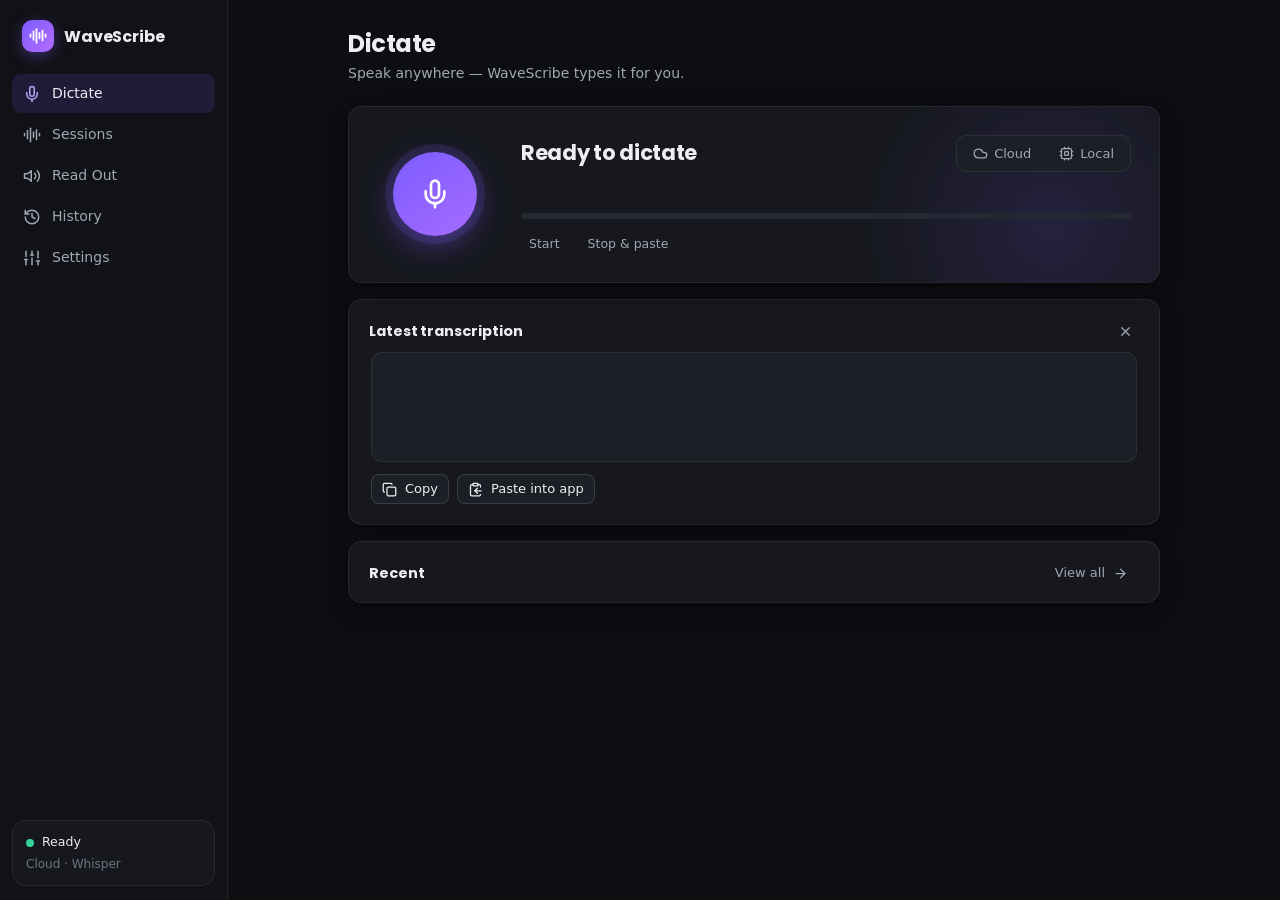
<file: app/web/index.html>
<!doctype html>
<html lang="en" data-theme="dark">
<head>
<meta charset="utf-8">
<meta name="viewport" content="width=device-width, initial-scale=1">
<title>WaveScribe</title>
<link rel="stylesheet" href="app.css">
</head>
<body>

<!-- Icon sprite (Lucide-style strokes) -->
<svg width="0" height="0" style="position:absolute" aria-hidden="true">
  <symbol id="i-mic" viewBox="0 0 24 24"><path d="M12 2a3 3 0 0 0-3 3v7a3 3 0 0 0 6 0V5a3 3 0 0 0-3-3Z"/><path d="M19 10v2a7 7 0 0 1-14 0v-2"/><path d="M12 19v3"/></symbol>
  <symbol id="i-stop" viewBox="0 0 24 24"><rect x="6" y="6" width="12" height="12" rx="2.5"/></symbol>
  <symbol id="i-wave" viewBox="0 0 24 24"><path d="M2 10v3"/><path d="M6 6v11"/><path d="M10 3v18"/><path d="M14 8v7"/><path d="M18 5v13"/><path d="M22 10v3"/></symbol>
  <symbol id="i-volume" viewBox="0 0 24 24"><path d="M11 5 6 9H2v6h4l5 4V5Z"/><path d="M15.5 8.5a5 5 0 0 1 0 7"/><path d="M19 5a10 10 0 0 1 0 14"/></symbol>
  <symbol id="i-history" viewBox="0 0 24 24"><path d="M3 12a9 9 0 1 0 9-9 9.75 9.75 0 0 0-6.74 2.74L3 8"/><path d="M3 3v5h5"/><path d="M12 7v5l4 2"/></symbol>
  <symbol id="i-settings" viewBox="0 0 24 24"><path d="M4 21v-7M4 10V3M12 21v-9M12 8V3M20 21v-5M20 12V3M2 14h4M10 8h4M18 16h4"/></symbol>
  <symbol id="i-copy" viewBox="0 0 24 24"><rect width="14" height="14" x="8" y="8" rx="2"/><path d="M4 16c-1.1 0-2-.9-2-2V4c0-1.1.9-2 2-2h10c1.1 0 2 .9 2 2"/></symbol>
  <symbol id="i-paste" viewBox="0 0 24 24"><path d="M15 2H9a1 1 0 0 0-1 1v2c0 .6.4 1 1 1h6c.6 0 1-.4 1-1V3c0-.6-.4-1-1-1Z"/><path d="M8 4H6a2 2 0 0 0-2 2v14a2 2 0 0 0 2 2h12a2 2 0 0 0 2-2M16 4h2a2 2 0 0 1 2 2v2"/><path d="M21 14H11"/><path d="m15 10-4 4 4 4"/></symbol>
  <symbol id="i-trash" viewBox="0 0 24 24"><path d="M3 6h18"/><path d="M19 6v14c0 1-1 2-2 2H7c-1 0-2-1-2-2V6"/><path d="M8 6V4c0-1 1-2 2-2h4c1 0 2 1 2 2v2"/></symbol>
  <symbol id="i-x" viewBox="0 0 24 24"><path d="M18 6 6 18M6 6l12 12"/></symbol>
  <symbol id="i-plus" viewBox="0 0 24 24"><path d="M5 12h14M12 5v14"/></symbol>
  <symbol id="i-play" viewBox="0 0 24 24"><path d="M7 4v16l13-8Z"/></symbol>
  <symbol id="i-pause" viewBox="0 0 24 24"><rect x="14" y="4" width="4" height="16" rx="1"/><rect x="6" y="4" width="4" height="16" rx="1"/></symbol>
  <symbol id="i-download" viewBox="0 0 24 24"><path d="M21 15v4a2 2 0 0 1-2 2H5a2 2 0 0 1-2-2v-4"/><path d="m7 10 5 5 5-5"/><path d="M12 15V3"/></symbol>
  <symbol id="i-check" viewBox="0 0 24 24"><path d="M20 6 9 17l-5-5"/></symbol>
  <symbol id="i-check-circle" viewBox="0 0 24 24"><circle cx="12" cy="12" r="10"/><path d="m9 12 2 2 4-4"/></symbol>
  <symbol id="i-cloud" viewBox="0 0 24 24"><path d="M17.5 19H9a7 7 0 1 1 6.71-9h1.79a4.5 4.5 0 1 1 0 9Z"/></symbol>
  <symbol id="i-cpu" viewBox="0 0 24 24"><rect width="16" height="16" x="4" y="4" rx="2"/><rect width="6" height="6" x="9" y="9" rx="1"/><path d="M15 2v2M15 20v2M2 15h2M2 9h2M20 15h2M20 9h2M9 2v2M9 20v2"/></symbol>
  <symbol id="i-search" viewBox="0 0 24 24"><circle cx="11" cy="11" r="8"/><path d="m21 21-4.3-4.3"/></symbol>
  <symbol id="i-repeat" viewBox="0 0 24 24"><path d="m17 2 4 4-4 4"/><path d="M3 11v-1a4 4 0 0 1 4-4h14"/><path d="m7 22-4-4 4-4"/><path d="M21 13v1a4 4 0 0 1-4 4H3"/></symbol>
  <symbol id="i-alert" viewBox="0 0 24 24"><circle cx="12" cy="12" r="10"/><path d="M12 8v4M12 16h.01"/></symbol>
  <symbol id="i-info" viewBox="0 0 24 24"><circle cx="12" cy="12" r="10"/><path d="M12 16v-4M12 8h.01"/></symbol>
  <symbol id="i-refresh" viewBox="0 0 24 24"><path d="M3 12a9 9 0 0 1 9-9 9.75 9.75 0 0 1 6.74 2.74L21 8"/><path d="M21 3v5h-5"/><path d="M21 12a9 9 0 0 1-9 9 9.75 9.75 0 0 1-6.74-2.74L3 16"/><path d="M8 16H3v5"/></symbol>
  <symbol id="i-text" viewBox="0 0 24 24"><path d="M4 7V4h16v3M9 20h6M12 4v16"/></symbol>
  <symbol id="i-arrow" viewBox="0 0 24 24"><path d="M5 12h14M12 5l7 7-7 7"/></symbol>
  <symbol id="i-send" viewBox="0 0 24 24"><path d="m22 2-7 20-4-9-9-4Z"/><path d="M22 2 11 13"/></symbol>
  <symbol id="i-power" viewBox="0 0 24 24"><path d="M12 2v10"/><path d="M18.4 6.6a9 9 0 1 1-12.77.04"/></symbol>
</svg>

<div class="shell">
  <aside class="sidebar">
    <div class="brand">
      <div class="brand-mark"><svg class="i"><use href="#i-wave"/></svg></div>
      <div class="brand-name">WaveScribe</div>
      <div class="brand-ver" id="ver"></div>
    </div>
    <nav class="nav" id="nav">
      <button data-page="dictate" class="active"><svg class="i"><use href="#i-mic"/></svg><span>Dictate</span></button>
      <button data-page="sessions"><svg class="i"><use href="#i-wave"/></svg><span>Sessions</span><span class="badge green" id="nav-live" hidden><i class="dot green pulse"></i>Live</span></button>
      <button data-page="readout"><svg class="i"><use href="#i-volume"/></svg><span>Read Out</span></button>
      <button data-page="history"><svg class="i"><use href="#i-history"/></svg><span>History</span></button>
      <button data-page="settings"><svg class="i"><use href="#i-settings"/></svg><span>Settings</span></button>
    </nav>
    <div class="side-status" id="side-status">
      <div class="row"><i class="dot green" id="side-dot"></i><span id="side-label">Ready</span></div>
      <div class="sub" id="side-sub">Cloud · Whisper</div>
    </div>
  </aside>

  <main class="main" id="main">

    <!-- ═════════════ Dictate ═════════════ -->
    <section class="page active" id="page-dictate">
      <div class="page-head">
        <div>
          <h1>Dictate</h1>
          <p>Speak anywhere — WaveScribe types it for you.</p>
        </div>
      </div>

      <div class="card hero" id="hero" data-status="idle">
        <div class="mic-wrap">
          <div class="mic-ring" id="mic-ring"></div>
          <button class="mic-btn" id="mic-btn" title="Start recording"><svg class="i"><use href="#i-mic"/></svg></button>
        </div>
        <div class="hero-body">
          <div class="hero-top">
            <div class="hero-title" id="hero-title">Ready to dictate</div>
            <div class="seg" id="mode-seg">
              <button data-v="cloud"><svg class="i sm"><use href="#i-cloud"/></svg>Cloud</button>
              <button data-v="local"><svg class="i sm"><use href="#i-cpu"/></svg>Local</button>
            </div>
          </div>
          <div class="hero-sub" id="hero-sub"></div>
          <div class="meter"><div id="dictate-meter"></div></div>
          <div class="hero-keys">
            <div class="k"><span class="kbd" data-hotkey="start"></span>Start</div>
            <div class="k"><span class="kbd" data-hotkey="stop"></span>Stop &amp; paste</div>
          </div>
          <div class="route-banner" id="route-banner" hidden>
            <svg class="i sm"><use href="#i-wave"/></svg>
            <span id="route-text"></span>
            <button class="btn sm ghost" data-go="sessions">Open session <svg class="i sm"><use href="#i-arrow"/></svg></button>
          </div>
        </div>
      </div>

      <div class="card">
        <div class="card-head"><h2>Latest transcription</h2><div class="spacer"></div>
          <button class="btn sm ghost icon" id="out-clear" title="Clear"><svg class="i sm"><use href="#i-x"/></svg></button>
        </div>
        <div class="output">
          <div class="output-text empty" id="out-text"></div>
          <div class="output-actions">
            <button class="btn sm" id="out-copy"><svg class="i sm"><use href="#i-copy"/></svg>Copy</button>
            <button class="btn sm" id="out-paste"><svg class="i sm"><use href="#i-paste"/></svg>Paste into app</button>
          </div>
        </div>
      </div>

      <div class="card" id="recent-card">
        <div class="card-head"><h2>Recent</h2><div class="spacer"></div>
          <button class="btn sm ghost" data-go="history">View all <svg class="i sm"><use href="#i-arrow"/></svg></button>
        </div>
        <div class="list" id="recent-list"></div>
      </div>
    </section>

    <!-- ═════════════ Sessions ═════════════ -->
    <section class="page" id="page-sessions">
      <div class="page-head">
        <div>
          <h1>Listening sessions</h1>
          <p>Talk while you test — every pause becomes a note, collected into one list.</p>
        </div>
        <div class="actions">
          <button class="btn primary" id="session-new"><svg class="i sm"><use href="#i-plus"/></svg>New session</button>
        </div>
      </div>
      <div class="sessions-layout">
        <div class="card session-list" id="session-list"></div>
        <div class="card session-detail" id="session-detail"></div>
      </div>
    </section>

    <!-- ═════════════ Read Out ═════════════ -->
    <section class="page" id="page-readout">
      <div class="page-head">
        <div>
          <h1>Read Out</h1>
          <p>Select text in any app, press <span class="kbd" data-hotkey="tts_read"></span> and listen.</p>
        </div>
      </div>

      <div class="card card-pad">
        <div class="inline" style="gap:14px">
          <i class="dot" id="tts-dot"></i>
          <div class="grow"><div style="font-weight:600" id="tts-status">Idle</div><div class="small faint" id="tts-voice-now"></div></div>
          <button class="btn primary" id="tts-read"><svg class="i sm"><use href="#i-volume"/></svg>Read selection</button>
          <button class="btn" id="tts-stop" disabled><svg class="i sm"><use href="#i-stop"/></svg>Stop</button>
        </div>
        <textarea class="input" id="tts-text" rows="3" style="margin-top:16px" placeholder="…or paste text here to hear it"></textarea>
        <div class="inline" style="margin-top:10px">
          <div class="grow"></div>
          <button class="btn sm" id="tts-speak"><svg class="i sm"><use href="#i-play"/></svg>Speak text</button>
        </div>
      </div>

      <div class="grid-2" style="margin-top:16px">
        <div class="card card-pad stack">
          <h2 style="font:600 14.5px var(--font-display);margin:0">Voice</h2>
          <div class="field"><label>Engine</label><select class="input" id="tts-backend"></select></div>
          <div class="field"><label>Find a voice</label>
            <div class="search"><svg class="i sm"><use href="#i-search"/></svg><input type="search" class="input" id="tts-search" placeholder="e.g. Spanish, Aria, female"></div>
          </div>
          <div class="field"><label>Voice <span class="faint" id="tts-voice-count"></span></label>
            <select class="input" id="tts-voice"></select>
          </div>
          <div class="inline">
            <button class="btn sm" id="tts-main"><svg class="i sm"><use href="#i-check"/></svg>Make main voice</button>
            <button class="btn sm" id="tts-add"><svg class="i sm"><use href="#i-plus"/></svg>Add to rotation</button>
          </div>
        </div>
        <div class="card card-pad stack">
          <div class="inline"><h2 class="grow" style="font:600 14.5px var(--font-display);margin:0">Rotation</h2>
            <button class="btn sm" id="tts-cycle"><svg class="i sm"><use href="#i-repeat"/></svg>Cycle</button></div>
          <div class="small faint">Press <span class="kbd" data-hotkey="tts_swap"></span> to switch to the next voice.</div>
          <div class="voice-chips" id="tts-rotation"></div>
          <div class="field"><label>Speed <span class="value-pill" id="tts-rate-v"></span></label><input type="range" min="50" max="150" step="5" id="tts-rate"></div>
          <div class="field"><label>Volume <span class="value-pill" id="tts-vol-v"></span></label><input type="range" min="0" max="100" step="5" id="tts-vol"></div>
        </div>
      </div>
    </section>

    <!-- ═════════════ History ═════════════ -->
    <section class="page" id="page-history">
      <div class="page-head">
        <div>
          <h1>History</h1>
          <p id="history-sub">Your saved dictations.</p>
        </div>
        <div class="actions">
          <div class="search" style="width:240px"><svg class="i sm"><use href="#i-search"/></svg><input type="search" class="input" id="history-search" placeholder="Search"></div>
          <button class="btn ghost danger-text" id="history-clear"><svg class="i sm"><use href="#i-trash"/></svg>Clear</button>
        </div>
      </div>
      <div class="card"><div class="list" id="history-list"></div></div>
    </section>

    <!-- ═════════════ Settings ═════════════ -->
    <section class="page" id="page-settings">
      <div class="page-head">
        <div><h1>Settings</h1><p>Saved automatically.</p></div>
      </div>

      <div class="section-title">Shortcuts</div>
      <div class="card rows" id="hotkey-rows"></div>

      <div class="section-title">Transcription</div>
      <div class="card rows">
        <div class="row-item"><div class="text"><div class="title">Engine</div><div class="desc">Cloud uses the OpenAI Whisper API. Local runs offline on this PC.</div></div>
          <div class="ctl"><div class="seg" id="set-mode"><button data-v="cloud">Cloud</button><button data-v="local">Local</button></div></div></div>
        <div class="row-item"><div class="text"><div class="title">OpenAI API key</div><div class="desc" id="key-desc">Needed for Cloud mode.</div></div>
          <div class="ctl wide"><input type="password" class="input" id="api-key" placeholder="sk-…"><button class="btn primary" id="api-save">Save</button></div></div>
        <div class="row-item"><div class="text"><div class="title">Local model size</div><div class="desc">Bigger is more accurate but slower.</div></div>
          <div class="ctl"><div class="seg" id="set-model"><button data-v="tiny">Tiny</button><button data-v="base">Base</button><button data-v="small">Small</button></div></div></div>
        <div class="row-item" id="row-lang"><div class="text"><div class="title">Local language</div><div class="desc">English is fastest. Auto-detect handles other languages.</div></div>
          <div class="ctl"><div class="seg" id="set-lang"><button data-v="en">English</button><button data-v="auto">Auto-detect</button></div></div></div>
        <div class="row-item"><div class="text"><div class="title">Local Whisper model</div><div class="desc" id="local-desc"></div></div>
          <div class="ctl"><button class="btn sm" id="local-install"></button></div></div>
      </div>

      <div class="section-title">Microphone</div>
      <div class="card rows">
        <div class="row-item"><div class="text"><div class="title">Input device</div><div class="desc">Used for dictation and listening sessions.</div></div>
          <div class="ctl wide"><select class="input" id="mic"></select><button class="btn icon" id="mic-refresh" title="Refresh devices"><svg class="i sm"><use href="#i-refresh"/></svg></button></div></div>
      </div>

      <div class="section-title">Listening sessions</div>
      <div class="card rows">
        <div class="row-item"><div class="text"><div class="title">Pause that ends a note</div><div class="desc">Stop talking this long and what you said becomes a note.</div></div>
          <div class="ctl" style="width:240px"><input type="range" min="0.6" max="3" step="0.1" id="set-pause"><span class="value-pill" id="set-pause-v"></span></div></div>
        <div class="row-item"><div class="text"><div class="title">Speech sensitivity</div><div class="desc">Lower it in noisy rooms or with game audio on speakers.</div></div>
          <div class="ctl"><div class="seg" id="set-sens"><button data-v="low">Low</button><button data-v="medium">Medium</button><button data-v="high">High</button></div></div></div>
        <div class="row-item"><div class="text"><div class="title">Also paste dictations</div><div class="desc">While a session is active, your dictation shortcut adds a note. Turn on to also paste it.</div></div>
          <div class="ctl"><label class="switch"><input type="checkbox" data-setting="session_paste_dictations"><span></span></label></div></div>
        <div class="row-item"><div class="text"><div class="title">Copy format</div><div class="desc">How “Copy all” joins a session's notes.</div></div>
          <div class="ctl"><div class="seg" id="set-copy"><button data-v="list">Bullets</button><button data-v="numbered">Numbered</button><button data-v="paragraphs">Paragraphs</button></div></div></div>
      </div>

      <div class="section-title">Formatting</div>
      <div class="card rows">
        <div class="row-item"><div class="text"><div class="title">Punctuation by voice</div><div class="desc">Say “comma”, “period”, “new line”… to insert them.</div></div>
          <div class="ctl"><label class="switch"><input type="checkbox" data-setting="punctuate_speech"><span></span></label></div></div>
        <div class="row-item"><div class="text"><div class="title">Auto-capitalize</div><div class="desc">Capitalize the start of every sentence.</div></div>
          <div class="ctl"><label class="switch"><input type="checkbox" data-setting="auto_capitalize"><span></span></label></div></div>
        <div class="row-item"><div class="text"><div class="title">Numbers as digits</div><div class="desc">“twenty five” → 25</div></div>
          <div class="ctl"><label class="switch"><input type="checkbox" data-setting="numbers_as_digits"><span></span></label></div></div>
      </div>

      <div class="section-title">General</div>
      <div class="card rows">
        <div class="row-item"><div class="text"><div class="title">Start with Windows</div><div class="desc">Launch WaveScribe when you sign in.</div></div>
          <div class="ctl"><label class="switch"><input type="checkbox" data-setting="autostart"><span></span></label></div></div>
        <div class="row-item"><div class="text"><div class="title">Save history</div><div class="desc">Keep your dictations in History.</div></div>
          <div class="ctl"><label class="switch"><input type="checkbox" data-setting="history_enabled"><span></span></label></div></div>
        <div class="row-item"><div class="text"><div class="title">Theme</div></div>
          <div class="ctl"><div class="seg" id="set-theme"><button data-v="dark">Dark</button><button data-v="light">Light</button><button data-v="system">System</button></div></div></div>
        <div class="row-item"><div class="text"><div class="title">Quit WaveScribe</div><div class="desc">Closing the window keeps it running in the tray so shortcuts keep working.</div></div>
          <div class="ctl"><button class="btn" id="quit"><svg class="i sm"><use href="#i-power"/></svg>Quit</button></div></div>
      </div>
    </section>
  </main>
</div>

<div class="toasts" id="toasts"></div>
<div class="modal-back" id="modal"><div class="modal"><h3 id="modal-title"></h3><p id="modal-text"></p>
  <div class="acts"><button class="btn ghost" id="modal-no">Cancel</button><button class="btn danger" id="modal-yes">Delete</button></div></div></div>

<script src="app.js"></script>
</body>
</html>
</file>
<file: app/web/app.css>
/* WaveScribe — app styles. All colours are tokens; light theme overrides below. */

@font-face { font-family: "Poppins"; src: url("fonts/Poppins-Regular.ttf"); font-weight: 400; }
@font-face { font-family: "Poppins"; src: url("fonts/Poppins-Bold.ttf"); font-weight: 600 700; }

:root {
  --bg: #0d0e12;
  --sidebar: #111217;
  --surface: #16181e;
  --surface-2: #1c1f26;
  --surface-3: #242832;
  --hover: rgba(255, 255, 255, 0.045);
  --border: rgba(255, 255, 255, 0.07);
  --border-strong: rgba(255, 255, 255, 0.13);
  --text: #eceef3;
  --text-dim: #a1a7b3;
  --text-faint: #6d7480;
  --accent: #7c5cff;
  --accent-hover: #8d71ff;
  --accent-soft: rgba(124, 92, 255, 0.14);
  --accent-text: #b9a8ff;
  --red: #ff5d6c;
  --red-soft: rgba(255, 93, 108, 0.14);
  --amber: #f5b544;
  --amber-soft: rgba(245, 181, 68, 0.14);
  --green: #34d399;
  --green-soft: rgba(52, 211, 153, 0.13);
  --shadow: 0 1px 2px rgba(0, 0, 0, 0.3), 0 8px 24px rgba(0, 0, 0, 0.25);
  --radius: 14px;
  --radius-sm: 9px;
  --font-display: "Poppins", "Segoe UI Variable Display", "Segoe UI", system-ui, sans-serif;
  --font-body: "Segoe UI Variable Text", "Segoe UI", system-ui, sans-serif;
  color-scheme: dark;
}

:root[data-theme="light"] {
  --bg: #f6f7f9;
  --sidebar: #eef0f3;
  --surface: #ffffff;
  --surface-2: #f3f4f7;
  --surface-3: #e8eaef;
  --hover: rgba(15, 20, 30, 0.045);
  --border: rgba(15, 20, 30, 0.08);
  --border-strong: rgba(15, 20, 30, 0.15);
  --text: #15171c;
  --text-dim: #555c68;
  --text-faint: #8a909b;
  --accent: #6a46f5;
  --accent-hover: #5b37e8;
  --accent-soft: rgba(106, 70, 245, 0.1);
  --accent-text: #5a36e6;
  --red: #e5384a;
  --red-soft: rgba(229, 56, 74, 0.1);
  --amber: #c98a0b;
  --amber-soft: rgba(201, 138, 11, 0.12);
  --green: #0f9f6e;
  --green-soft: rgba(15, 159, 110, 0.1);
  --shadow: 0 1px 2px rgba(15, 20, 30, 0.06), 0 6px 20px rgba(15, 20, 30, 0.06);
  color-scheme: light;
}

* { box-sizing: border-box; }
[hidden] { display: none !important; }
html, body { height: 100%; margin: 0; }
body {
  background: var(--bg);
  color: var(--text);
  font: 14px/1.5 var(--font-body);
  -webkit-font-smoothing: antialiased;
  overflow: hidden;
  user-select: none;
}
input, textarea, select, button { font: inherit; color: inherit; }
textarea, input[type="text"], input[type="password"], input[type="search"], .note-text { user-select: text; }
svg.i { width: 18px; height: 18px; flex: none; stroke: currentColor; fill: none; stroke-width: 2; stroke-linecap: round; stroke-linejoin: round; }
svg.i.sm { width: 15px; height: 15px; }
svg.i.lg { width: 28px; height: 28px; }
::-webkit-scrollbar { width: 10px; height: 10px; }
::-webkit-scrollbar-thumb { background: var(--surface-3); border-radius: 10px; border: 3px solid transparent; background-clip: padding-box; }
::-webkit-scrollbar-thumb:hover { background-color: var(--border-strong); }
::-webkit-scrollbar-track { background: transparent; }

/* ── Shell ── */
.shell { display: grid; grid-template-columns: 228px 1fr; height: 100vh; }
.sidebar {
  background: var(--sidebar);
  border-right: 1px solid var(--border);
  display: flex; flex-direction: column;
  padding: 18px 12px 14px;
  min-height: 0;
}
.brand { display: flex; align-items: center; gap: 10px; padding: 2px 10px 22px; }
.brand-mark {
  width: 32px; height: 32px; border-radius: 10px;
  background: linear-gradient(135deg, var(--accent), #b36bff);
  display: grid; place-items: center; color: #fff;
  box-shadow: 0 4px 14px rgba(124, 92, 255, 0.35);
}
.brand-mark svg { width: 18px; height: 18px; stroke-width: 2.4; }
.brand-name { font: 600 16px var(--font-display); letter-spacing: -0.01em; }
.brand-ver { font-size: 11px; color: var(--text-faint); margin-left: auto; }

.nav { display: flex; flex-direction: column; gap: 2px; }
.nav button {
  display: flex; align-items: center; gap: 11px;
  width: 100%; padding: 9px 11px; border: 0; border-radius: var(--radius-sm);
  background: transparent; color: var(--text-dim); cursor: pointer; text-align: left;
  font-weight: 500; transition: background .15s, color .15s;
}
.nav button:hover { background: var(--hover); color: var(--text); }
.nav button.active { background: var(--accent-soft); color: var(--text); }
.nav button.active svg { color: var(--accent-text); }
.nav .badge { margin-left: auto; }

.side-status {
  margin-top: auto;
  background: var(--surface);
  border: 1px solid var(--border);
  border-radius: var(--radius);
  padding: 12px 13px;
  font-size: 12.5px;
}
.side-status .row { display: flex; align-items: center; gap: 8px; }
.side-status .label { color: var(--text-dim); }
.side-status .sub { color: var(--text-faint); font-size: 12px; margin-top: 3px; white-space: nowrap; overflow: hidden; text-overflow: ellipsis; }

.main { overflow-y: auto; min-width: 0; position: relative; }
.page { max-width: 880px; margin: 0 auto; padding: 30px 34px 40px; display: none; }
.page.active { display: block; animation: fade .18s ease-out; }
@keyframes fade { from { opacity: 0; transform: translateY(4px); } to { opacity: 1; transform: none; } }
.page-head { display: flex; align-items: flex-end; gap: 16px; margin-bottom: 22px; }
.page-head h1 { font: 600 24px/1.2 var(--font-display); letter-spacing: -0.02em; margin: 0 0 4px; }
.page-head p { margin: 0; color: var(--text-dim); }
.page-head .actions { margin-left: auto; display: flex; gap: 8px; }

/* ── Primitives ── */
.card {
  background: var(--surface);
  border: 1px solid var(--border);
  border-radius: var(--radius);
  box-shadow: var(--shadow);
}
.card + .card, .card + .section-title, .grid-2 + .card { margin-top: 16px; }
.card-pad { padding: 20px 22px; }
.card-head { display: flex; align-items: center; gap: 10px; padding: 16px 20px 0; }
.card-head h2 { font: 600 14.5px var(--font-display); margin: 0; letter-spacing: -0.005em; }
.card-head .spacer { flex: 1; }
.section-title { font: 600 12px var(--font-body); text-transform: uppercase; letter-spacing: .07em; color: var(--text-faint); margin: 28px 2px 10px; }
.muted { color: var(--text-dim); }
.faint { color: var(--text-faint); }
.small { font-size: 12.5px; }
.grid-2 { display: grid; grid-template-columns: 1fr 1fr; gap: 16px; align-items: start; }
.grid-2 > .card { margin-top: 0; }

.btn {
  display: inline-flex; align-items: center; justify-content: center; gap: 8px;
  height: 36px; padding: 0 14px; border-radius: var(--radius-sm);
  border: 1px solid var(--border-strong); background: var(--surface-2); color: var(--text);
  cursor: pointer; font-weight: 500; white-space: nowrap;
  transition: background .15s, border-color .15s, transform .08s, opacity .15s;
}
.btn:hover { background: var(--surface-3); }
.btn:active { transform: translateY(1px); }
.btn:disabled { opacity: .45; cursor: default; transform: none; }
.btn.primary { background: var(--accent); border-color: transparent; color: #fff; }
.btn.primary:hover { background: var(--accent-hover); }
.btn.danger { background: var(--red); border-color: transparent; color: #fff; }
.btn.ghost { background: transparent; border-color: transparent; color: var(--text-dim); }
.btn.ghost:hover { background: var(--hover); color: var(--text); }
.btn.ghost.danger-text:hover { color: var(--red); }
.btn.sm { height: 30px; padding: 0 10px; font-size: 13px; border-radius: 8px; }
.btn.icon { width: 32px; padding: 0; }
.btn.sm.icon { width: 28px; }
.btn.lg { height: 44px; padding: 0 20px; font-size: 15px; border-radius: 11px; }

.seg { display: inline-flex; background: var(--surface-2); border: 1px solid var(--border); border-radius: 10px; padding: 3px; gap: 2px; }
.seg button {
  border: 0; background: transparent; color: var(--text-dim); padding: 5px 13px; border-radius: 7px;
  cursor: pointer; font-weight: 500; font-size: 13px; display: inline-flex; align-items: center; gap: 6px;
}
.seg button:hover { color: var(--text); }
.seg button.on { background: var(--surface-3); color: var(--text); box-shadow: 0 1px 2px rgba(0,0,0,.2); }
:root[data-theme="light"] .seg button.on { background: var(--surface); }

.input, select.input, textarea.input {
  width: 100%; height: 36px; padding: 0 12px; border-radius: var(--radius-sm);
  background: var(--surface-2); border: 1px solid var(--border); outline: none;
  transition: border-color .15s, box-shadow .15s;
}
textarea.input { height: auto; padding: 10px 12px; resize: vertical; line-height: 1.55; }
.input:focus { border-color: var(--accent); box-shadow: 0 0 0 3px var(--accent-soft); }
select.input { appearance: none; padding-right: 32px; cursor: pointer;
  background-image: url("data:image/svg+xml,%3Csvg xmlns='http://www.w3.org/2000/svg' width='12' height='12' viewBox='0 0 24 24' fill='none' stroke='%23888' stroke-width='2.5' stroke-linecap='round'%3E%3Cpath d='m6 9 6 6 6-6'/%3E%3C/svg%3E");
  background-repeat: no-repeat; background-position: right 11px center; }
select.input option { background: var(--surface-2); }
.search { position: relative; }
.search svg { position: absolute; left: 11px; top: 50%; transform: translateY(-50%); color: var(--text-faint); }
.search .input { padding-left: 34px; }

.kbd { display: inline-flex; gap: 4px; align-items: center; flex-wrap: wrap; }
.kbd kbd {
  font: 600 11.5px var(--font-body); min-width: 22px; text-align: center;
  padding: 2px 7px; border-radius: 6px; color: var(--text);
  background: var(--surface-2); border: 1px solid var(--border-strong); border-bottom-width: 2px;
}
.kbd.none { color: var(--text-faint); font-size: 12.5px; }

.badge {
  display: inline-flex; align-items: center; gap: 5px; height: 21px; padding: 0 8px;
  border-radius: 999px; font-size: 11.5px; font-weight: 600; background: var(--surface-3); color: var(--text-dim);
}
.badge.accent { background: var(--accent-soft); color: var(--accent-text); }
.badge.green { background: var(--green-soft); color: var(--green); }
.badge.red { background: var(--red-soft); color: var(--red); }
.badge.amber { background: var(--amber-soft); color: var(--amber); }

.dot { width: 8px; height: 8px; border-radius: 50%; background: var(--text-faint); flex: none; }
.dot.green { background: var(--green); }
.dot.red { background: var(--red); }
.dot.amber { background: var(--amber); }
.dot.pulse { animation: pulse 1.4s ease-in-out infinite; }
@keyframes pulse { 0%, 100% { box-shadow: 0 0 0 0 currentColor; opacity: 1; } 50% { opacity: .55; } }
.dot.green.pulse { color: rgba(52,211,153,.5); }
.dot.red.pulse { color: rgba(255,93,108,.5); }

.switch { position: relative; width: 38px; height: 22px; flex: none; cursor: pointer; }
.switch input { opacity: 0; width: 0; height: 0; position: absolute; }
.switch span { position: absolute; inset: 0; border-radius: 999px; background: var(--surface-3); border: 1px solid var(--border-strong); transition: background .18s; }
.switch span::after { content: ""; position: absolute; top: 2px; left: 2px; width: 16px; height: 16px; border-radius: 50%; background: #fff; transition: transform .18s; box-shadow: 0 1px 3px rgba(0,0,0,.3); }
.switch input:checked + span { background: var(--accent); border-color: transparent; }
.switch input:checked + span::after { transform: translateX(16px); }

input[type="range"] { -webkit-appearance: none; appearance: none; width: 100%; height: 22px; background: transparent; cursor: pointer; }
input[type="range"]::-webkit-slider-runnable-track { height: 5px; border-radius: 5px; background: linear-gradient(90deg, var(--accent) var(--pct, 50%), var(--surface-3) var(--pct, 50%)); }
input[type="range"]::-webkit-slider-thumb { -webkit-appearance: none; width: 16px; height: 16px; border-radius: 50%; background: #fff; margin-top: -5.5px; box-shadow: 0 1px 4px rgba(0,0,0,.35); border: 0; }

/* Settings rows */
.rows { padding: 4px 0; }
.row-item { display: flex; align-items: center; gap: 16px; padding: 14px 22px; }
.row-item + .row-item { border-top: 1px solid var(--border); }
.row-item .text { flex: 1; min-width: 0; }
.row-item .title { font-weight: 500; }
.row-item .desc { color: var(--text-faint); font-size: 12.5px; margin-top: 1px; }
.row-item .ctl { flex: none; display: flex; align-items: center; gap: 8px; }
.row-item .ctl.wide { flex: 0 1 300px; }

/* ── Dictate ── */
.hero { display: flex; gap: 28px; align-items: center; padding: 28px; position: relative; overflow: hidden; }
.hero::before {
  content: ""; position: absolute; inset: -40% -10% auto auto; width: 380px; height: 380px; border-radius: 50%;
  background: radial-gradient(circle, var(--accent-soft), transparent 70%); pointer-events: none;
}
.hero[data-status="recording"]::before { background: radial-gradient(circle, var(--red-soft), transparent 70%); }
.mic-wrap { position: relative; width: 116px; height: 116px; flex: none; display: grid; place-items: center; }
.mic-ring { position: absolute; inset: 8px; border-radius: 50%; background: var(--accent-soft); transform: scale(1); transition: transform .08s linear, background .2s; }
.mic-btn {
  position: relative; width: 84px; height: 84px; border-radius: 50%; border: 0; cursor: pointer;
  background: linear-gradient(145deg, var(--accent), #a66bff); color: #fff;
  display: grid; place-items: center; box-shadow: 0 10px 30px rgba(124, 92, 255, .4);
  transition: transform .12s, box-shadow .2s, background .2s;
}
.mic-btn:hover { transform: scale(1.04); }
.mic-btn:active { transform: scale(.97); }
.mic-btn:disabled { opacity: .5; cursor: default; transform: none; }
.mic-btn svg { width: 32px; height: 32px; }
.hero[data-status="recording"] .mic-btn { background: linear-gradient(145deg, #ff5d6c, #ff8a5c); box-shadow: 0 10px 30px rgba(255, 93, 108, .4); }
.hero[data-status="recording"] .mic-ring { background: var(--red-soft); }
.hero[data-status="transcribing"] .mic-btn { background: var(--surface-3); color: var(--amber); box-shadow: none; }
.hero[data-status="transcribing"] .mic-ring { background: transparent; border: 2px solid var(--amber); border-top-color: transparent; animation: spin 0.9s linear infinite; inset: 4px; }
@keyframes spin { to { transform: rotate(360deg); } }
.hero-body { flex: 1; min-width: 0; position: relative; }
.hero-top { display: flex; align-items: center; gap: 12px; margin-bottom: 4px; }
.hero-title { font: 600 21px/1.25 var(--font-display); letter-spacing: -0.015em; }
.hero-sub { color: var(--text-dim); margin-bottom: 16px; min-height: 21px; }
.hero-sub.error { color: var(--red); }
.hero .seg { margin-left: auto; }
.meter { height: 6px; border-radius: 6px; background: var(--surface-3); overflow: hidden; }
.meter > div { height: 100%; width: 0%; border-radius: 6px; background: var(--green); transition: width .08s linear; }
.hero-keys { display: flex; gap: 20px; margin-top: 16px; flex-wrap: wrap; }
.hero-keys .k { display: flex; gap: 8px; align-items: center; color: var(--text-dim); font-size: 12.5px; }

.route-banner {
  display: flex; align-items: center; gap: 10px; margin-top: 16px; padding: 10px 14px;
  border-radius: 11px; background: var(--green-soft); color: var(--text); font-size: 13px;
}
.route-banner svg { color: var(--green); }
.route-banner .btn { margin-left: auto; }

.output { padding: 6px 22px 20px; }
.output-text {
  min-height: 110px; max-height: 280px; overflow-y: auto; padding: 14px 16px; border-radius: 11px;
  background: var(--surface-2); border: 1px solid var(--border); white-space: pre-wrap; line-height: 1.65; user-select: text;
}
.output-text.empty { color: var(--text-faint); display: grid; place-items: center; text-align: center; }
.output-actions { display: flex; gap: 8px; margin-top: 12px; }
.output-actions .spacer { flex: 1; }

.list { padding: 6px 8px 8px; }
.list-item { display: flex; gap: 12px; align-items: flex-start; padding: 10px 12px; border-radius: 10px; }
.list-item:hover { background: var(--hover); }
.list-item .meta { color: var(--text-faint); font-size: 12px; width: 92px; flex: none; padding-top: 1px; }
.list-item .body { flex: 1; min-width: 0; display: -webkit-box; -webkit-line-clamp: 2; -webkit-box-orient: vertical; overflow: hidden; }
.list-item .acts { display: flex; gap: 2px; opacity: 0; transition: opacity .12s; }
.list-item:hover .acts { opacity: 1; }
.empty-state { text-align: center; padding: 34px 20px; color: var(--text-faint); }
.empty-state svg { width: 30px; height: 30px; margin-bottom: 8px; opacity: .7; }

/* ── Sessions ── */
.sessions-layout { display: grid; grid-template-columns: 250px minmax(0, 1fr); gap: 16px; align-items: start; }
.session-list { padding: 8px; max-height: calc(100vh - 160px); overflow-y: auto; position: sticky; top: 0; }
.session-item { width: 100%; text-align: left; border: 0; background: transparent; cursor: pointer; padding: 10px 12px; border-radius: 10px; display: block; }
.session-item:hover { background: var(--hover); }
.session-item.sel { background: var(--accent-soft); }
.session-item .n { font-weight: 600; font-size: 13.5px; display: flex; align-items: center; gap: 7px; white-space: nowrap; overflow: hidden; text-overflow: ellipsis; }
.session-item .n span { overflow: hidden; text-overflow: ellipsis; }
.session-item .m { color: var(--text-faint); font-size: 12px; margin-top: 2px; }

.session-detail { min-height: 300px; display: flex; flex-direction: column; }
.sd-head { padding: 18px 22px 0; display: flex; align-items: center; gap: 8px; }
.sd-name { flex: 1; width: 0; font: 600 19px var(--font-display); letter-spacing: -0.015em; background: transparent; border: 1px solid transparent; border-radius: 8px; padding: 3px 8px; margin-left: -9px; outline: none; min-width: 0; }
.sd-name:hover { border-color: var(--border); }
.sd-name:focus { border-color: var(--accent); background: var(--surface-2); }
.sd-meta { padding: 0 22px; color: var(--text-faint); font-size: 12.5px; }
.listen-bar {
  margin: 16px 22px 4px; padding: 14px 16px; border-radius: 12px; background: var(--surface-2); border: 1px solid var(--border);
  display: flex; align-items: center; gap: 14px;
}
.listen-bar.on { background: var(--green-soft); border-color: rgba(52, 211, 153, .25); }
.listen-bar .state { flex: 1; min-width: 0; }
.listen-bar .state .t { font-weight: 600; display: flex; align-items: center; gap: 8px; }
.listen-bar .state .s { color: var(--text-dim); font-size: 12.5px; margin-top: 2px; display: flex; align-items: center; gap: 6px; flex-wrap: wrap; }
.bars { display: inline-flex; gap: 3px; align-items: center; height: 22px; }
.bars i { width: 3.5px; border-radius: 3px; background: var(--green); height: 4px; transition: height .08s linear; display: block; }
.notes { padding: 10px 14px 6px; flex: 1; }
.note { display: flex; gap: 12px; padding: 10px 10px; border-radius: 10px; align-items: flex-start; }
.note:hover { background: var(--hover); }
.note .when { width: 64px; flex: none; color: var(--text-faint); font-size: 12px; padding-top: 2px; font-variant-numeric: tabular-nums; }
.note .src { display: flex; width: fit-content; margin-top: 4px; height: 17px; padding: 0 6px; font-size: 10.5px; }
.note-text { flex: 1; min-width: 0; outline: none; border-radius: 7px; padding: 1px 6px; margin: -1px -6px; line-height: 1.6; white-space: pre-wrap; cursor: text; }
.note-text:focus { background: var(--surface-2); box-shadow: 0 0 0 1px var(--accent); }
.note .acts { opacity: 0; transition: opacity .12s; }
.note:hover .acts { opacity: 1; }
.note.fresh { animation: fresh 1.6s ease-out; }
@keyframes fresh { from { background: var(--green-soft); } to { background: transparent; } }
.note.pending .note-text { color: var(--text-faint); font-style: italic; }
.add-note { display: flex; gap: 8px; padding: 6px 22px 20px; }
.sd-foot { display: flex; gap: 8px; align-items: center; padding: 14px 22px; border-top: 1px solid var(--border); }
.sd-foot .spacer { flex: 1; }
.how { display: grid; grid-template-columns: repeat(3, 1fr); gap: 12px; padding: 4px 22px 22px; }
.how div { background: var(--surface-2); border: 1px solid var(--border); border-radius: 12px; padding: 14px; font-size: 13px; color: var(--text-dim); }
.how b { display: block; color: var(--text); font-weight: 600; margin-bottom: 4px; font-size: 13.5px; }
.how .num { display: inline-grid; place-items: center; width: 22px; height: 22px; border-radius: 50%; background: var(--accent-soft); color: var(--accent-text); font-size: 12px; font-weight: 700; margin-bottom: 8px; }

/* ── Read Out ── */
.voice-chips { display: flex; flex-direction: column; gap: 6px; }
.voice-chip { display: flex; align-items: center; gap: 10px; padding: 8px 10px 8px 12px; border-radius: 10px; background: var(--surface-2); border: 1px solid var(--border); cursor: pointer; }
.voice-chip.on { border-color: var(--accent); background: var(--accent-soft); }
.voice-chip .nm { flex: 1; min-width: 0; overflow: hidden; text-overflow: ellipsis; white-space: nowrap; font-size: 13px; }
.field { display: flex; flex-direction: column; gap: 6px; }
.field > label { font-size: 12.5px; color: var(--text-dim); font-weight: 500; }
.stack { display: flex; flex-direction: column; gap: 14px; }
.inline { display: flex; gap: 8px; align-items: center; }
.inline > .grow { flex: 1; min-width: 0; }
.value-pill { font-variant-numeric: tabular-nums; color: var(--text-dim); font-size: 12.5px; min-width: 42px; text-align: right; }

/* ── Toasts & modal ── */
.toasts { position: fixed; right: 18px; bottom: 18px; display: flex; flex-direction: column; gap: 8px; z-index: 50; max-width: 380px; }
.toast {
  display: flex; gap: 10px; align-items: flex-start; padding: 11px 14px; border-radius: 12px;
  background: var(--surface-3); border: 1px solid var(--border-strong); box-shadow: var(--shadow); font-size: 13px;
  animation: toast-in .2s ease-out;
}
.toast svg { margin-top: 1px; }
.toast.success svg { color: var(--green); }
.toast.error svg { color: var(--red); }
.toast.warn svg { color: var(--amber); }
.toast.info svg { color: var(--accent-text); }
.toast.out { opacity: 0; transform: translateY(6px); transition: all .2s; }
@keyframes toast-in { from { opacity: 0; transform: translateY(8px); } to { opacity: 1; transform: none; } }

.modal-back { position: fixed; inset: 0; background: rgba(0,0,0,.45); display: none; place-items: center; z-index: 60; }
.modal-back.open { display: grid; animation: fade .15s; }
.modal { width: 380px; max-width: calc(100vw - 32px); background: var(--surface); border: 1px solid var(--border-strong); border-radius: 16px; padding: 22px; box-shadow: 0 20px 60px rgba(0,0,0,.4); }
.modal h3 { margin: 0 0 6px; font: 600 16px var(--font-display); }
.modal p { margin: 0 0 18px; color: var(--text-dim); }
.modal .acts { display: flex; justify-content: flex-end; gap: 8px; }

.capture { color: var(--accent-text); font-size: 12.5px; font-weight: 600; animation: pulse-text 1.2s ease-in-out infinite; }
@keyframes pulse-text { 50% { opacity: .5; } }

@media (max-width: 860px) {
  .shell { grid-template-columns: 64px 1fr; }
  .brand-name, .brand-ver, .nav button span, .nav .badge, .side-status { display: none; }
  .nav button { justify-content: center; }
  .sessions-layout { grid-template-columns: 1fr; }
  .session-list { position: static; max-height: 220px; }
  .grid-2, .how { grid-template-columns: 1fr; }
  .page { padding: 24px 20px 32px; }
}
</file>
